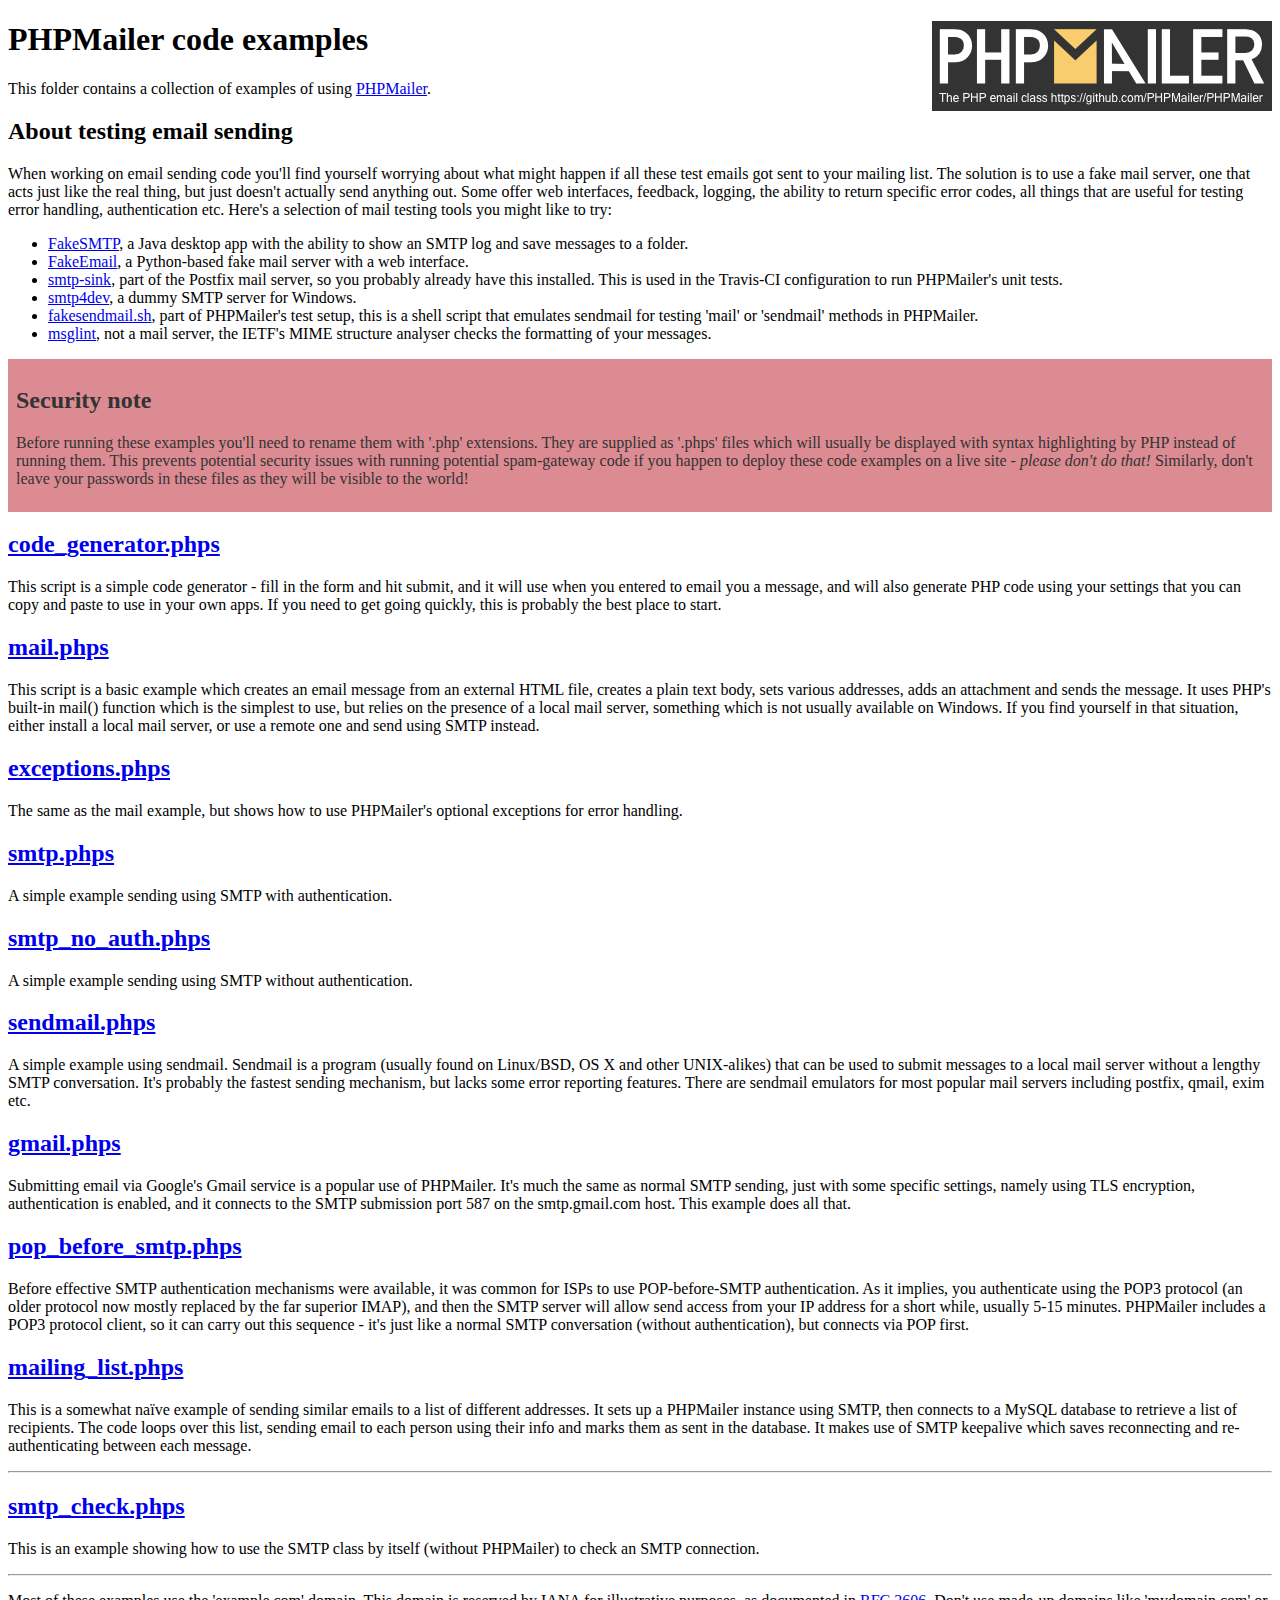
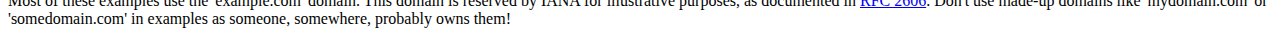
<file: mail/examples/index.html>
<!DOCTYPE html>
<html>
<head>
	<meta charset="UTF-8">
	<title>PHPMailer Examples</title>
</head>
<body>
<h1>PHPMailer code examples<a href="https://github.com/PHPMailer/PHPMailer"><img src="images/phpmailer.png" style="float:right; border:0;" alt="PHPMailer logo"></a></h1>
<p>This folder contains a collection of examples of using <a href="https://github.com/PHPMailer/PHPMailer">PHPMailer</a>.</p>
<h2>About testing email sending</h2>
<p>When working on email sending code you'll find yourself worrying about what might happen if all these test emails got sent to your mailing list. The solution is to use a fake mail server, one that acts just like the real thing, but just doesn't actually send anything out. Some offer web interfaces, feedback, logging, the ability to return specific error codes, all things that are useful for testing error handling, authentication etc. Here's a selection of mail testing tools you might like to try:</p>
<ul>
  <li><a href="https://github.com/Nilhcem/FakeSMTP">FakeSMTP</a>, a Java desktop app with the ability to show an SMTP log and save messages to a folder. </li>
  <li><a href="https://github.com/isotoma/FakeEmail">FakeEmail</a>, a Python-based fake mail server with a web interface.</li>
  <li><a href="http://www.postfix.org/smtp-sink.1.html">smtp-sink</a>, part of the Postfix mail server, so you probably already have this installed. This is used in the Travis-CI configuration to run PHPMailer's unit tests.</li>
  <li><a href="http://smtp4dev.codeplex.com">smtp4dev</a>, a dummy SMTP server for Windows.</li>
  <li><a href="https://github.com/PHPMailer/PHPMailer/blob/master/test/fakesendmail.sh">fakesendmail.sh</a>, part of PHPMailer's test setup, this is a shell script that emulates sendmail for testing 'mail' or 'sendmail' methods in PHPMailer.</li>
  <li><a href="http://tools.ietf.org/tools/msglint/">msglint</a>, not a mail server, the IETF's MIME structure analyser checks the formatting of your messages.</li>
</ul>
<div style="padding: 8px; color: #333333; background-color: #dc8b92">
<h2>Security note</h2>
<p>Before running these examples you'll need to rename them with '.php' extensions. They are supplied as '.phps' files which will usually be displayed with syntax highlighting by PHP instead of running them. This prevents potential security issues with running potential spam-gateway code if you happen to deploy these code examples on a live site - <em>please don't do that!</em> Similarly, don't leave your passwords in these files as they will be visible to the world!</p>
</div>
<h2><a href="code_generator.phps">code_generator.phps</a></h2>
<p>This script is a simple code generator - fill in the form and hit submit, and it will use when you entered to email you a message, and will also generate PHP code using your settings that you can copy and paste to use in your own apps. If you need to get going quickly, this is probably the best place to start.</p>
<h2><a href="mail.phps">mail.phps</a></h2>
<p>This script is a basic example which creates an email message from an external HTML file, creates a plain text body, sets various addresses, adds an attachment and sends the message. It uses PHP's built-in mail() function which is the simplest to use, but relies on the presence of a local mail server, something which is not usually available on Windows. If you find yourself in that situation, either install a local mail server, or use a remote one and send using SMTP instead.</p>
<h2><a href="exceptions.phps">exceptions.phps</a></h2>
<p>The same as the mail example, but shows how to use PHPMailer's optional exceptions for error handling.</p>
<h2><a href="smtp.phps">smtp.phps</a></h2>
<p>A simple example sending using SMTP with authentication.</p>
<h2><a href="smtp_no_auth.phps">smtp_no_auth.phps</a></h2>
<p>A simple example sending using SMTP without authentication.</p>
<h2><a href="sendmail.phps">sendmail.phps</a></h2>
<p>A simple example using sendmail. Sendmail is a program (usually found on Linux/BSD, OS X and other UNIX-alikes) that can be used to submit messages to a local mail server without a lengthy SMTP conversation. It's probably the fastest sending mechanism, but lacks some error reporting features. There are sendmail emulators for most popular mail servers including postfix, qmail, exim etc.</p>
<h2><a href="gmail.phps">gmail.phps</a></h2>
<p>Submitting email via Google's Gmail service is a popular use of PHPMailer. It's much the same as normal SMTP sending, just with some specific settings, namely using TLS encryption, authentication is enabled, and it connects to the SMTP submission port 587 on the smtp.gmail.com host. This example does all that.</p>
<h2><a href="pop_before_smtp.phps">pop_before_smtp.phps</a></h2>
<p>Before effective SMTP authentication mechanisms were available, it was common for ISPs to use POP-before-SMTP authentication. As it implies, you authenticate using the POP3 protocol (an older protocol now mostly replaced by the far superior IMAP), and then the SMTP server will allow send access from your IP address for a short while, usually 5-15 minutes. PHPMailer includes a POP3 protocol client, so it can carry out this sequence - it's just like a normal SMTP conversation (without authentication), but connects via POP first.</p>
<h2><a href="mailing_list.phps">mailing_list.phps</a></h2>
<p>This is a somewhat naïve example of sending similar emails to a list of different addresses. It sets up a PHPMailer instance using SMTP, then connects to a MySQL database to retrieve a list of recipients. The code loops over this list, sending email to each person using their info and marks them as sent in the database. It makes use of SMTP keepalive which saves reconnecting and re-authenticating between each message.</p>
<hr>
<h2><a href="smtp_check.phps">smtp_check.phps</a></h2>
<p>This is an example showing how to use the SMTP class by itself (without PHPMailer) to check an SMTP connection.</p>
<hr>
<p>Most of these examples use the 'example.com' domain. This domain is reserved by IANA for illustrative purposes, as documented in <a href="http://tools.ietf.org/html/rfc2606">RFC 2606</a>. Don't use made-up domains like 'mydomain.com' or 'somedomain.com' in examples as someone, somewhere, probably owns them!</p>
</body>
</html>
</file>
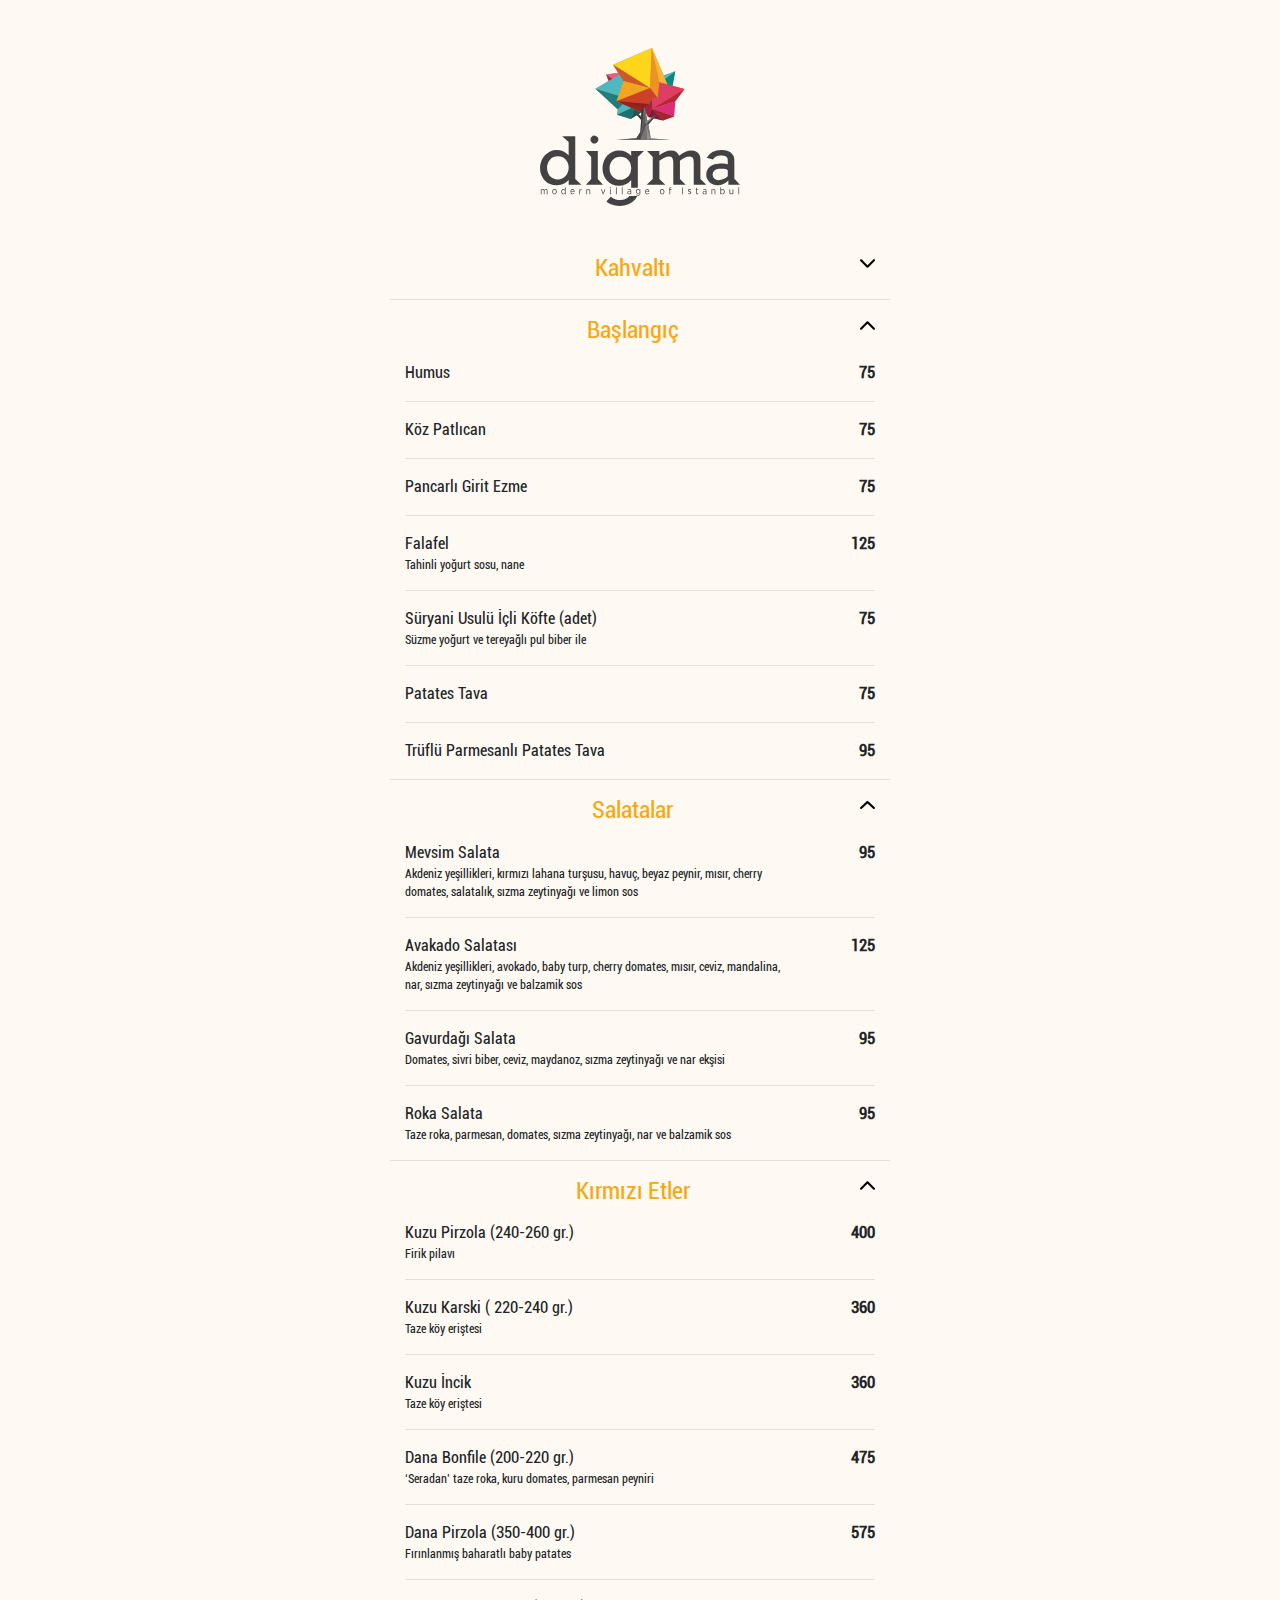
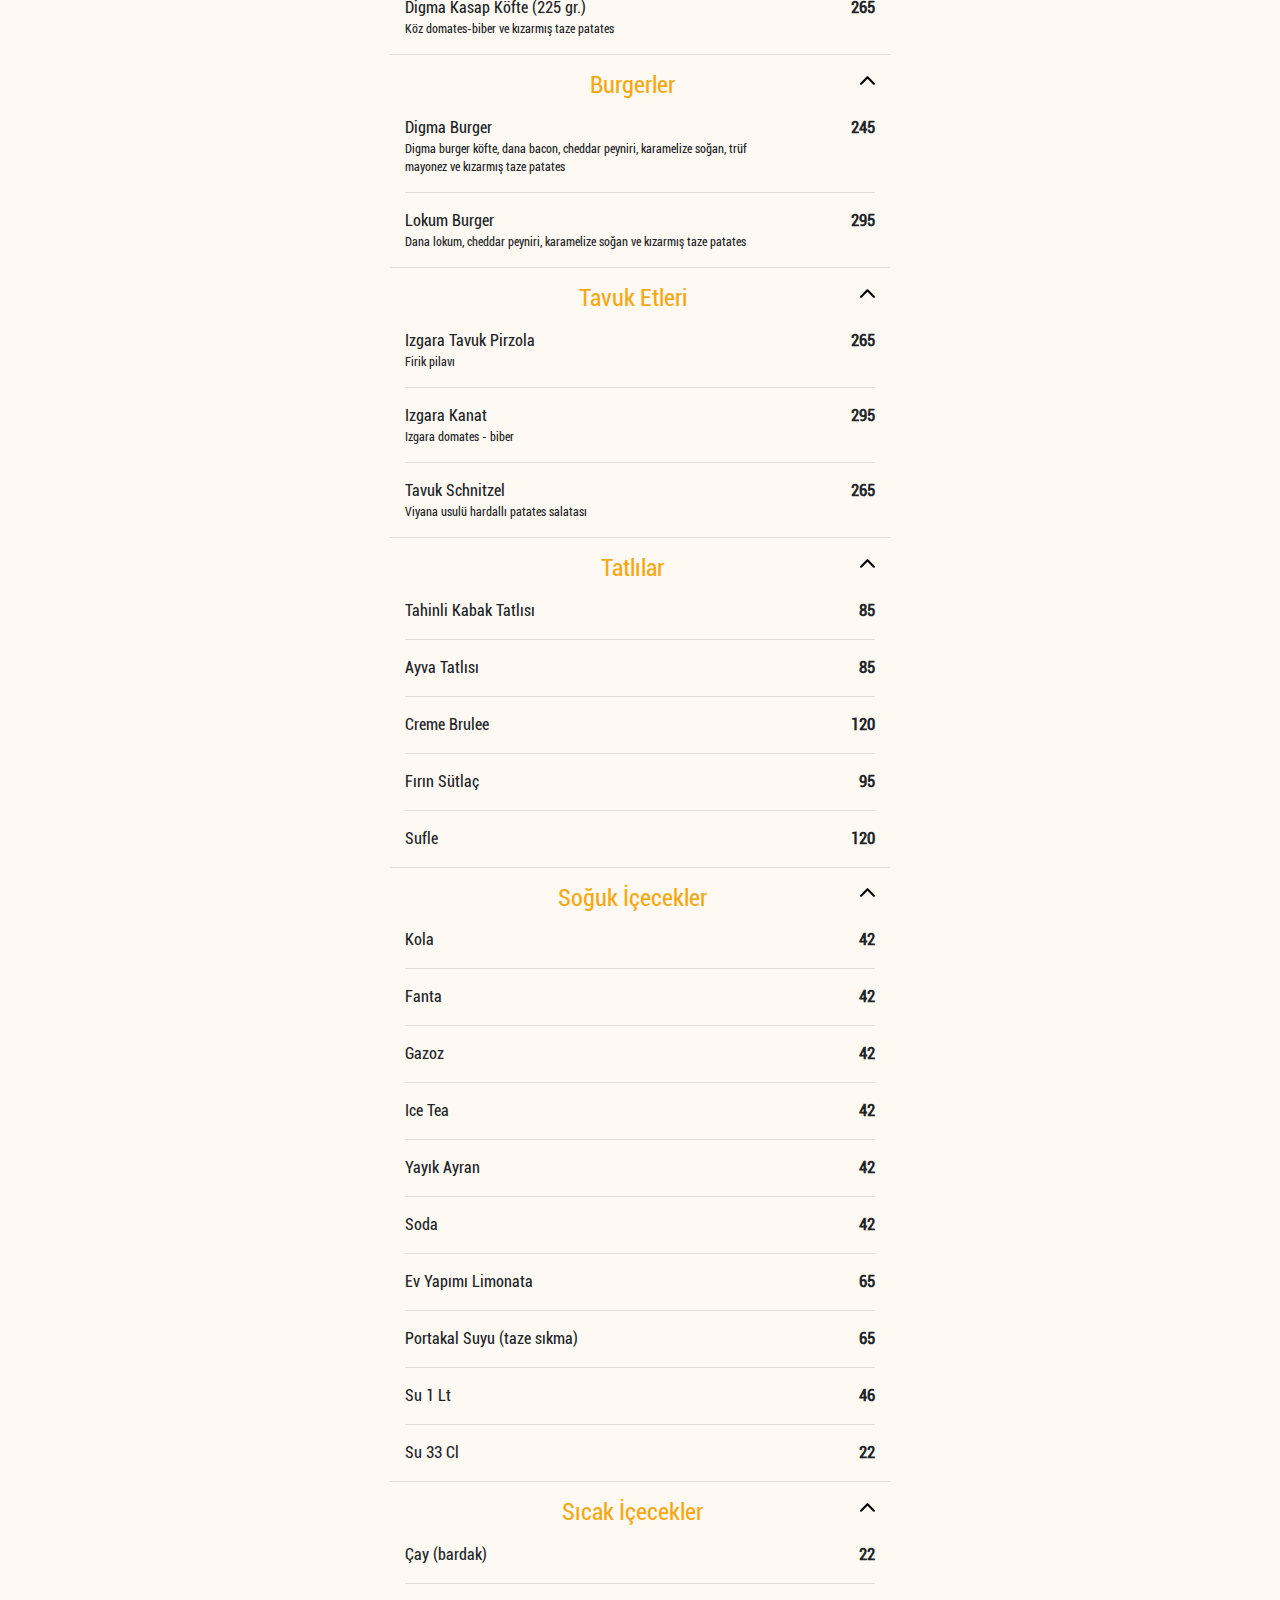
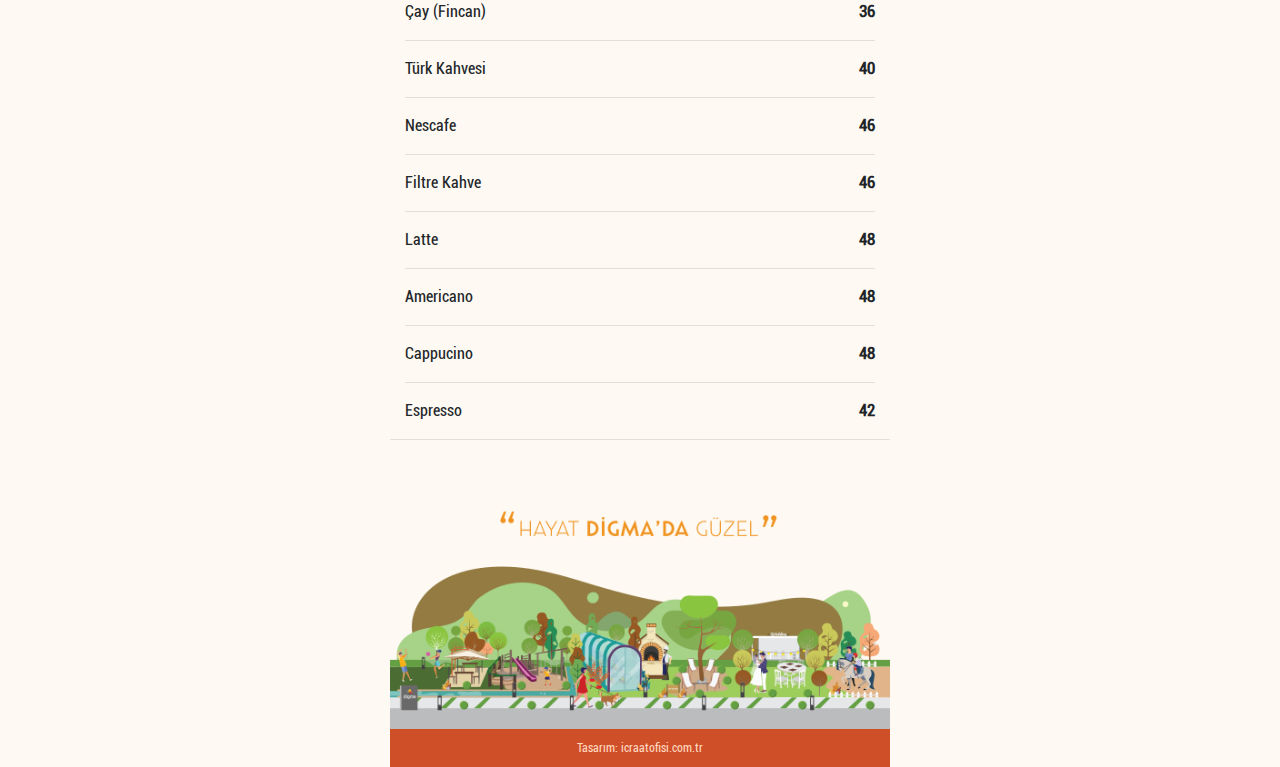
<file: menu_2022.html>
<!DOCTYPE html>
<html lang="en">
  <head>
    <meta charset="UTF-8" />
    <meta http-equiv="X-UA-Compatible" content="IE=edge" />
    <meta name="viewport" content="width=device-width, initial-scale=1.0" />
    <title>Digma Menu</title>
    <link rel="stylesheet" href="css/bootstrap.css" />
    <link rel="stylesheet" href="css/owl.carousel.css" />
    <link rel="stylesheet" href="font/font.css" />
    <link rel="stylesheet" href="css/main.css?v=13" />
  </head>

  <body>
    <div class="cont">
      <div class="container pt-5 px-0">
        <div class="row m-0">
          <div class="col-12 p-0">
            <div class="img_container text-center">
              <a href="index.html">
                <img src="img/digmalogo.svg" width="200px" />
              </a>
            </div>
            <!------------------------------->
            <div class="acordeon">
              <div class="acordeon-cabecera">
                <h4 class="mt-5 mb-3 kahvalti">
                  Kahvaltı<span class="float-right"
                    ><img id="down" src="img/down.svg" width="15px" /><img
                      id="up"
                      src="img/up.svg"
                      width="15px"
                  /></span>
                </h4>
              </div>

              <div class="acordeon-contenido default-closed">
                <div class="slider-container">
                  <div class="container p-0">
                    <div class="row m-0">
                      <div class="col-12 p-0">
                        <div class="owl-carousel owl-theme owl_1">
                          <div class="item">
                            <img src="img/slider/kahvalti/1.jpg" />
                          </div>
                          <div class="item">
                            <img src="img/slider/kahvalti/2.jpg" />
                          </div>
                        </div>
                        <div class="clear"></div>
                        <div class="owl-button-cont">
                          <div class="owl_btn o_next">
                            <div class="owl_1_next">
                              <img src="img/right.svg" width="30px" />
                            </div>
                          </div>
                          <div class="owl_btn o_prev">
                            <div class="owl_1_prev">
                              <img src="img/left.svg" width="30px" />
                            </div>
                          </div>
                        </div>
                      </div>
                    </div>
                  </div>
                </div>
                <div class="content-cont">
                  <p class="baslik mb-0">
                    Serpme Kahvaltı (Kişi Başı)<span class="float-right"
                      >360</span
                    >
                  </p>
                  <p class="icerik">
                    Trakya Eski Kaşar, Ezine Beyaz Peynir, Çeşnili Kaşkaval, Dil
                    Peyniri, Sahanda Sucuk, Sahanda Yumurta, Paçanga Böreği,
                    Pişi, Mersin Patates, Acuka, Siyah ve Yeşil Zeytin,
                    ‘’Seramızdan Domates, Salatalık, Köy Biberi, Roka ve
                    Maydanoz’’, Bal, Tereyağı, Kaymak, Tahin-Pekmez, Ev Yapımı
                    Mevsim Reçelleri, Sarelle, Ceviz içi, Mevsim Meyveleri, Taş
                    Fırından Simit ve Ekmek çeşitleri. Çay ikramımızdır.
                    (Kahvaltı servisimiz 09.30-13.30 arasındadır.)
                  </p>
                  <hr />
                </div>

                <div class="content-cont">
                  <p class="baslik">
                    Muhlama<span class="float-right">110</span>
                  </p>
                  <hr />
                </div>
                <div class="content-cont">
                  <p class="baslik">
                    Kavurmalı Yumurta<span class="float-right">125</span>
                  </p>
                  <hr />
                </div>
                <div class="content-cont">
                  <p class="baslik">
                    Pastırmalı Yumurta<span class="float-right">125</span>
                  </p>
                  <hr />
                </div>
                <div class="content-cont">
                  <p class="baslik">
                    Sucuklu Yumurta<span class="float-right">105</span>
                  </p>
                  <hr />
                </div>
                <div class="content-cont">
                  <p class="baslik">
                    Sahanda Kavurma<span class="float-right">135</span>
                  </p>
                  <hr />
                </div>
                <div class="content-cont">
                  <p class="baslik">
                    Sahanda Pastırma<span class="float-right">135</span>
                  </p>
                  <hr />
                </div>
                <div class="content-cont">
                  <p class="baslik">
                    Sahanda Sucuk<span class="float-right">115</span>
                  </p>
                  <hr />
                </div>
                <div class="content-cont">
                  <p class="baslik">
                    Menemen<span class="float-right">90</span>
                  </p>
                  <hr />
                </div>
                <div class="content-cont">
                  <p class="baslik">
                    Peynirli Menemen<span class="float-right">100</span>
                  </p>
                  <hr />
                </div>
                <div class="content-cont">
                  <p class="baslik">Omlet<span class="float-right">85</span></p>
                  <hr />
                </div>
                <div class="content-cont">
                  <p class="baslik">
                    Peynirli Omlet<span class="float-right">95</span>
                  </p>
                  <hr />
                </div>
                <div class="content-cont">
                  <p class="baslik">
                    Sebzeli Omlet<span class="float-right">95</span>
                  </p>
                  <hr />
                </div>
                <div class="content-cont">
                  <p class="baslik">
                    Peynirli Rulo Börek<span class="float-right">80</span>
                  </p>
                  <hr />
                </div>
                <div class="content-cont">
                  <p class="baslik">Pişi<span class="float-right">68</span></p>
                  <hr>
                </div>
                <div class="content-cont">
                  <p class="baslik">Peynir Çeşitleri<span class="float-right">68</span></p>
                  <hr>
                </div>
                <div class="content-cont">
                  <p class="baslik">Siyah / Yeşil Zeytin<span class="float-right">42</span></p>
                  <hr>
                </div>
                <div class="content-cont">
                  <p class="baslik">Bal & Manda Kaymağı<span class="float-right">85</span></p>
                  <hr>
                </div>
                <div class="content-cont">
                  <p class="baslik">Tereyağı<span class="float-right">42</span></p>
                  <hr>
                </div>
                <div class="content-cont">
                  <p class="baslik">Organik Mevsim Reçelleri<span class="float-right">42</span></p>
                  <hr>
                </div>
                <div class="content-cont">
                  <p class="baslik">Karpuz & Kavun<span class="float-right">45</span></p>
                  <hr>
                </div>
                <div class="content-cont">
                  <p class="baslik">Seradan Söğüş<span class="float-right">68</span></p>
                </div>

                <div class="slider-container">
                  <div class="container p-0">
                    <div class="row m-0">
                      <div class="col-12 p-0">
                        <div class="owl-carousel owl-theme owl_1">
                          <div class="item">
                            <img src="img/slider/kahvalti/7.jpg" />
                          </div>
                          <div class="item">
                            <img src="img/slider/kahvalti/8.jpg" />
                          </div>
                          <div class="item">
                            <img src="img/slider/kahvalti/9.jpg" />
                          </div>
                          <div class="item">
                            <img src="img/slider/kahvalti/10.jpg" />
                          </div>
                          <div class="item">
                            <img src="img/slider/kahvalti/11.jpg" />
                          </div>
                          <div class="item">
                            <img src="img/slider/kahvalti/12.jpg" />
                          </div>
                        </div>
                        <div class="clear"></div>
                        <div class="owl-button-cont">
                          <div class="owl_btn o_next">
                            <div class="owl_1_next">
                              <img src="img/right.svg" width="30px" />
                            </div>
                          </div>
                          <div class="owl_btn o_prev">
                            <div class="owl_1_prev">
                              <img src="img/left.svg" width="30px" />
                            </div>
                          </div>
                        </div>
                      </div>
                    </div>
                  </div>
                </div>
              </div>
              <hr />
              <!------------------------------->

              <div class="acordeon-cabecera active">
                <h4 class="mb-3 baslangic">
                  Başlangıç<span class="float-right"
                    ><img id="down" src="img/down.svg" width="15px" /><img
                      id="up"
                      src="img/up.svg"
                      width="15px"
                  /></span>
                </h4>
              </div>

              <div class="acordeon-contenido">

                <div class="content-cont">
                  <p class="baslik">Humus<span class="float-right">75</span></p>
                  <hr />
                </div>

                <div class="content-cont">
                  <p class="baslik">
                    Köz Patlıcan<span class="float-right">75</span>
                  </p>
                  <hr />
                </div>

                <div class="content-cont">
                  <p class="baslik">
                    Pancarlı Girit Ezme<span class="float-right">75</span>
                  </p>
                  <hr />
                </div>

                <div class="content-cont">
                  <p class="baslik mb-0">
                    Falafel<span class="float-right">125</span>
                  </p>
                  <p class="icerik">Tahinli yoğurt sosu, nane</p>
                  <hr />
                </div>

                <div class="content-cont">
                  <p class="baslik mb-0">
                    Süryani Usulü İçli Köfte (adet)<span class="float-right"
                      >75</span
                    >
                  </p>
                  <p class="icerik">Süzme yoğurt ve tereyağlı pul biber ile</p>
                  <hr />
                </div>

                <div class="content-cont">
                  <p class="baslik">
                    Patates Tava<span class="float-right">75</span>
                  </p>
                  <hr />
                </div>

                <div class="content-cont">
                  <p class="baslik">
                    Trüflü Parmesanlı Patates Tava<span class="float-right"
                      >95</span
                    >
                  </p>
                </div>
              </div>
              <hr />
              <!------------------------------->

              <div class="acordeon-cabecera active">
                <h4 class="mb-3 salatalar">
                  Salatalar<span class="float-right"
                    ><img id="down" src="img/down.svg" width="15px" /><img
                      id="up"
                      src="img/up.svg"
                      width="15px"
                  /></span>
                </h4>
              </div>
              <div class="acordeon-contenido">
                <div class="content-cont">
                  <p class="baslik mb-0">
                    Mevsim Salata<span class="float-right">95</span>
                  </p>
                  <p class="icerik">
                    Akdeniz yeşillikleri, kırmızı lahana turşusu, havuç, beyaz
                    peynir, mısır, cherry domates, salatalık, sızma zeytinyağı
                    ve limon sos
                  </p>
                  <hr />
                </div>

                <div class="content-cont">
                  <p class="baslik mb-0">
                    Avakado Salatası<span class="float-right">125</span>
                  </p>
                  <p class="icerik">
                    Akdeniz yeşillikleri, avokado, baby turp, cherry domates,
                    mısır, ceviz, mandalina, nar, sızma zeytinyağı ve balzamik
                    sos
                  </p>
                  <hr />
                </div>

                <div class="content-cont">
                  <p class="baslik mb-0">
                    Gavurdağı Salata <span class="float-right">95</span>
                  </p>
                  <p class="icerik">
                    Domates, sivri biber, ceviz, maydanoz, sızma zeytinyağı ve
                    nar ekşisi
                  </p>
                  <hr />
                </div>

                <div class="content-cont">
                  <p class="baslik mb-0">
                    Roka Salata<span class="float-right">95</span>
                  </p>
                  <p class="icerik">
                    Taze roka, parmesan, domates, sızma zeytinyağı, nar ve
                    balzamik sos
                  </p>
                </div>
              </div>
              <hr />
              <!------------------------------->

              <div class="acordeon-cabecera active">
                <h4 class="mb-3 etler">
                  Kırmızı Etler<span class="float-right"
                    ><img id="down" src="img/down.svg" width="15px" /><img
                      id="up"
                      src="img/up.svg"
                      width="15px"
                  /></span>
                </h4>
              </div>

              <div class="acordeon-contenido">
                <div class="text-left et">

                  <div class="content-cont">
                    <p class="baslik">
                      Kuzu Pirzola (240-260 gr.)<span class="float-right"
                        >400</span
                      >
                    </p>
                    <p class="icerik">Firik pilavı</p>
                    <hr />
                  </div>

                  <div class="content-cont">
                    <p class="baslik">
                      Kuzu Karski ( 220-240 gr.)<span class="float-right"
                        >360</span
                      >
                    </p>
                    <p class="icerik">Taze köy eriştesi</p>
                    <hr />
                  </div>

                  <div class="content-cont">
                    <p class="baslik">
                      Kuzu İncik<span class="float-right">360</span>
                    </p>
                    <p class="icerik">Taze köy eriştesi</p>
                    <hr />
                  </div>

                  <div class="content-cont">
                    <p class="baslik">
                      Dana Bonfile (200-220 gr.)<span class="float-right"
                        >475</span
                      >
                    </p>
                    <p class="icerik">
                      ‘Seradan’ taze roka, kuru domates, parmesan peyniri
                    </p>
                    <hr />
                  </div>

                  <div class="content-cont">
                    <p class="baslik">
                      Dana Pirzola (350-400 gr.)<span class="float-right"
                        >575</span
                      >
                    </p>
                    <p class="icerik">Fırınlanmış baharatlı baby patates</p>
                    <hr />
                  </div>

                  <div class="content-cont">
                    <p class="baslik">
                      Digma Kasap Köfte (225 gr.)<span class="float-right"
                        >265</span
                      >
                    </p>
                    <p class="icerik">
                      Köz domates-biber ve kızarmış taze patates
                    </p>
                  </div>
                </div>
              </div>
              <hr />
              <!------------------------------->

              <div class="acordeon-cabecera active">
                <h4 class="mb-3 burgerler">
                  Burgerler<span class="float-right"
                    ><img id="down" src="img/down.svg" width="15px" /><img
                      id="up"
                      src="img/up.svg"
                      width="15px"
                  /></span>
                </h4>
              </div>

              <div class="acordeon-contenido">
                <div class="text-left">
                  <div class="content-cont">
                    <p class="baslik mb-0">
                      Digma Burger<span class="float-right">245</span>
                    </p>
                    <p class="icerik">
                      Digma burger köfte, dana bacon, cheddar peyniri,
                      karamelize soğan, trüf mayonez ve kızarmış taze patates
                    </p>
                    <hr />
                  </div>

                  <div class="content-cont">
                    <p class="baslik mb-0">
                      Lokum Burger<span class="float-right">295</span>
                    </p>
                    <p class="icerik">
                      Dana lokum, cheddar peyniri, karamelize soğan ve kızarmış
                      taze patates
                    </p>
                  </div>
                </div>
              </div>
              <hr />
              <!------------------------------->

              <div class="acordeon-cabecera active">
                <h4 class="mb-3 tavuk">
                  Tavuk Etleri<span class="float-right"
                    ><img id="down" src="img/down.svg" width="15px" /><img
                      id="up"
                      src="img/up.svg"
                      width="15px"
                  /></span>
                </h4>
              </div>

              <div class="acordeon-contenido">
                <div class="text-left">
                  <div class="content-cont">
                    <p class="baslik mb-0">
                      Izgara Tavuk Pirzola<span class="float-right">265</span>
                    </p>
                    <p class="icerik">Firik pilavı</p>
                    <hr />
                  </div>

                  <div class="content-cont">
                    <p class="baslik mb-0">
                      Izgara Kanat<span class="float-right">295</span>
                    </p>
                    <p class="icerik">Izgara domates - biber</p>
                    <hr />
                  </div>

                  <div class="content-cont">
                    <p class="baslik mb-0">
                      Tavuk Schnitzel<span class="float-right">265</span>
                    </p>
                    <p class="icerik">Viyana usulü hardallı patates salatası</p>
                  </div>
                </div>
              </div>
              <hr />
              <!------------------------------->

              <!-- <div class="acordeon-cabecera active">
                <h4 class="mb-3 firin">
                  Fırından<span class="float-right"
                    ><img id="down" src="img/down.svg" width="15px" /><img
                      id="up"
                      src="img/up.svg"
                      width="15px"
                  /></span>
                </h4>
              </div>

              <div class="acordeon-contenido">
                <div class="text-left">
                  <div class="content-cont">
                    <p class="baslik mb-0">
                      Margharita<span class="float-right">105</span>
                    </p>
                    <p class="icerik">
                      Özel Digma Sos, mozzarella peyniri, ‘seradan’ taze roka
                    </p>
                    <hr />
                  </div>

                  <div class="content-cont">
                    <p class="baslik mb-0">
                      Digma Miktos Pizza <span class="float-right">145</span>
                    </p>
                    <p class="icerik">
                      Pizza sos, mozzarella peyniri, pepperoni, mantar, dana
                      sosis, siyah zeytin, yeşil zeytin, mısır, yeşil biber,
                      kapya biber ve cherry domates
                    </p>
                    <hr />
                  </div>

                  <div class="content-cont">
                    <p class="baslik mb-0">
                      Füme Antrikotlu Pizza <span class="float-right">175</span>
                    </p>
                    <p class="icerik">
                      Özel Digma sos, mozzarella peyniri, füme antrikot,
                      ‘seradan’ taze roka, parmesan
                    </p>
                    <hr />
                  </div>

                  <div class="content-cont">
                    <p class="baslik">
                      Lahmacun <span class="float-right">40</span>
                    </p>
                    <hr />
                  </div>
                  <div class="content-cont">
                    <p class="baslik">
                      Kaşarlı Pide <span class="float-right">68</span>
                    </p>
                    <hr />
                  </div>
                  <div class="content-cont">
                    <p class="baslik">
                      Sucuklu Kaşarlı Pide <span class="float-right">74</span>
                    </p>
                    <hr />
                  </div>
                  <div class="content-cont">
                    <p class="baslik">
                      Kıymalı Pide <span class="float-right">82</span>
                    </p>
                    <hr />
                  </div>
                  <div class="content-cont">
                    <p class="baslik">
                      Kıymalı Kaşarlı Pide<span class="float-right">88</span>
                    </p>
                    <hr />
                  </div>
                  <div class="content-cont">
                    <p class="baslik">
                      Kuşbaşılı Pide<span class="float-right">94</span>
                    </p>
                    <hr />
                  </div>
                  <div class="content-cont">
                    <p class="baslik">
                      Kuşbaşılı Kaşarlı Pide <span class="float-right">99</span>
                    </p>
                    <hr />
                  </div>
                  <div class="content-cont">
                    <p class="baslik">
                      Pastırmalı Yumurtalı Pide<span class="float-right"
                        >120</span
                      >
                    </p>
                    <hr />
                  </div>
                  <div class="content-cont">
                    <p class="baslik">
                      Kavurmalı Pide <span class="float-right">134</span>
                    </p>
                    <hr />
                  </div>
                  <div class="content-cont">
                    <p class="baslik">
                      Kavurmalı Kaşarlı Pide
                      <span class="float-right">140</span>
                    </p>
                  </div>
                </div>
              </div>
              <hr /> -->
              <!------------------------------->

              <div class="acordeon-cabecera active">
                <h4 class="mb-3 tatli">
                  Tatlılar<span class="float-right"
                    ><img id="down" src="img/down.svg" width="15px" /><img
                      id="up"
                      src="img/up.svg"
                      width="15px"
                  /></span>
                </h4>
              </div>

              <div class="acordeon-contenido">
                <div class="text-left">
                  <div class="content-cont">
                    <p class="baslik">
                      Tahinli Kabak Tatlısı <span class="float-right">85</span>
                    </p>
                    <hr />
                  </div>

                  <div class="content-cont">
                    <p class="baslik">
                      Ayva Tatlısı <span class="float-right">85</span>
                    </p>
                    <hr />
                  </div>

                  <div class="content-cont">
                    <p class="baslik">
                      Creme Brulee <span class="float-right">120</span>
                    </p>
                    <hr />
                  </div>

                  <div class="content-cont">
                    <p class="baslik">
                      Fırın Sütlaç <span class="float-right">95</span>
                    </p>
                    <hr />
                  </div>

                  <div class="content-cont">
                    <p class="baslik">
                      Sufle <span class="float-right">120</span>
                    </p>
                  </div>
                </div>
              </div>
              <hr />
              <!------------------------------->

              <div class="acordeon-cabecera active">
                <h4 class="mb-3 soguk">
                  Soğuk İçecekler<span class="float-right"
                    ><img id="down" src="img/down.svg" width="15px" /><img
                      id="up"
                      src="img/up.svg"
                      width="15px"
                  /></span>
                </h4>
              </div>

              <div class="acordeon-contenido">
                <div class="text-left">
                  <div class="content-cont">
                    <p class="baslik">
                      Kola<span class="float-right">42</span>
                    </p>
                    <hr />
                  </div>
                  <div class="content-cont">
                    <p class="baslik">
                      Fanta<span class="float-right">42</span>
                    </p>
                    <hr />
                  </div>
                  <div class="content-cont">
                    <p class="baslik">
                      Gazoz<span class="float-right">42</span>
                    </p>
                    <hr />
                  </div>

                  <div class="content-cont">
                    <p class="baslik">
                      Ice Tea <span class="float-right">42</span>
                    </p>
                    <hr />
                  </div>

                  <div class="content-cont">
                    <p class="baslik">
                      Yayık Ayran<span class="float-right">42</span>
                    </p>
                    <hr />
                  </div>

                  <div class="content-cont">
                    <p class="baslik">
                      Soda<span class="float-right">42</span>
                    </p>
                    <hr />
                  </div>

                  <div class="content-cont">
                    <p class="baslik">
                      Ev Yapımı Limonata<span class="float-right">65</span>
                    </p>
                    <hr />
                  </div>

                  <div class="content-cont">
                    <p class="baslik">
                      Portakal Suyu (taze sıkma)
                      <span class="float-right">65</span>
                    </p>
                    <hr />
                  </div>

                  <div class="content-cont">
                    <p class="baslik">
                      Su 1 Lt<span class="float-right">46</span>
                    </p>
                    <hr />
                  </div>

                  <div class="content-cont">
                    <p class="baslik">
                      Su 33 Cl <span class="float-right">22</span>
                    </p>
                  </div>
                </div>
              </div>
              <hr />
              <!------------------------------->

              <div class="acordeon-cabecera active">
                <h4 class="mb-3 sicak">
                  Sıcak İçecekler<span class="float-right"
                    ><img id="down" src="img/down.svg" width="15px" /><img
                      id="up"
                      src="img/up.svg"
                      width="15px"
                  /></span>
                </h4>
              </div>
              <div class="acordeon-contenido">
                <div class="text-left">
                  <div class="content-cont">
                    <p class="baslik">
                      Çay (bardak)<span class="float-right">22</span>
                    </p>
                    <hr />
                  </div>
                  <div class="content-cont">
                    <p class="baslik">
                      Çay (Fincan)<span class="float-right">36</span>
                    </p>
                    <hr />
                  </div>
                  <div class="content-cont">
                    <p class="baslik">
                      Türk Kahvesi<span class="float-right">40</span>
                    </p>
                    <hr />
                  </div>

                  <div class="content-cont">
                    <p class="baslik">
                      Nescafe<span class="float-right">46</span>
                    </p>
                    <hr />
                  </div>

                  <div class="content-cont">
                    <p class="baslik">
                      Filtre Kahve<span class="float-right">46</span>
                    </p>
                    <hr />
                  </div>

                  <div class="content-cont">
                    <p class="baslik">
                      Latte<span class="float-right">48</span>
                    </p>
                    <hr />
                  </div>

                  <div class="content-cont">
                    <p class="baslik">
                      Americano<span class="float-right">48</span>
                    </p>
                    <hr />
                  </div>

                  <div class="content-cont">
                    <p class="baslik">
                      Cappucino <span class="float-right">48</span>
                    </p>
                    <hr />
                  </div>

                  <div class="content-cont">
                    <p class="baslik">
                      Espresso<span class="float-right">42</span>
                    </p>
                  </div>
                </div>
              </div>
              <hr />
              <!------------------------------->
            </div>
          </div>
        </div>
        <img src="img/footer.png" width="100%" />
        <footer class="text-center">
          <a href="http://icraatofisi.com.tr/">Tasarım: icraatofisi.com.tr</a>
        </footer>
      </div>
    </div>

    <script src="js/jquery.js"></script>
    <script src="js/bootstrap.min.js"></script>
    <script src="js/owl.carousel.js"></script>
    <script src="js/main.js?v=3"></script>
    <script>
      $(".acordeon").on("click", ".acordeon-cabecera", function () {
        $(this).toggleClass("active").next().slideToggle(500);
      });
    </script>
  </body>
</html>
</file>
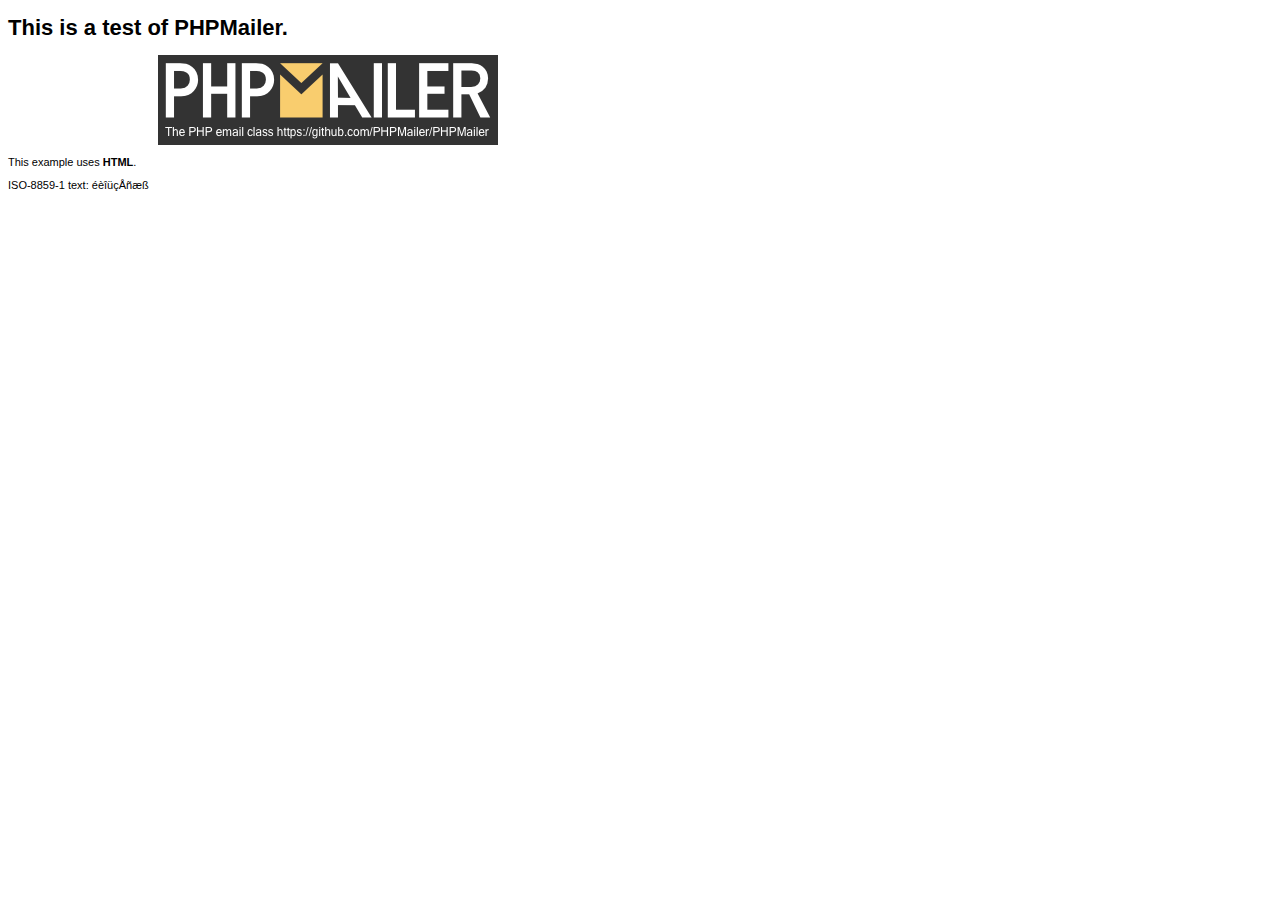
<file: mail/examples/contents.html>
<!DOCTYPE HTML PUBLIC "-//W3C//DTD HTML 4.01 Transitional//EN" "http://www.w3.org/TR/html4/loose.dtd">
<html>
<head>
  <meta http-equiv="Content-Type" content="text/html; charset=iso-8859-1">
  <title>PHPMailer Test</title>
</head>
<body>
<div style="width: 640px; font-family: Arial, Helvetica, sans-serif; font-size: 11px;">
  <h1>This is a test of PHPMailer.</h1>
  <div align="center">
    <a href="https://github.com/PHPMailer/PHPMailer/"><img src="images/phpmailer.png" height="90" width="340" alt="PHPMailer rocks"></a>
  </div>
  <p>This example uses <strong>HTML</strong>.</p>
  <p>ISO-8859-1 text: ���������</p>
</div>
</body>
</html>
</file>
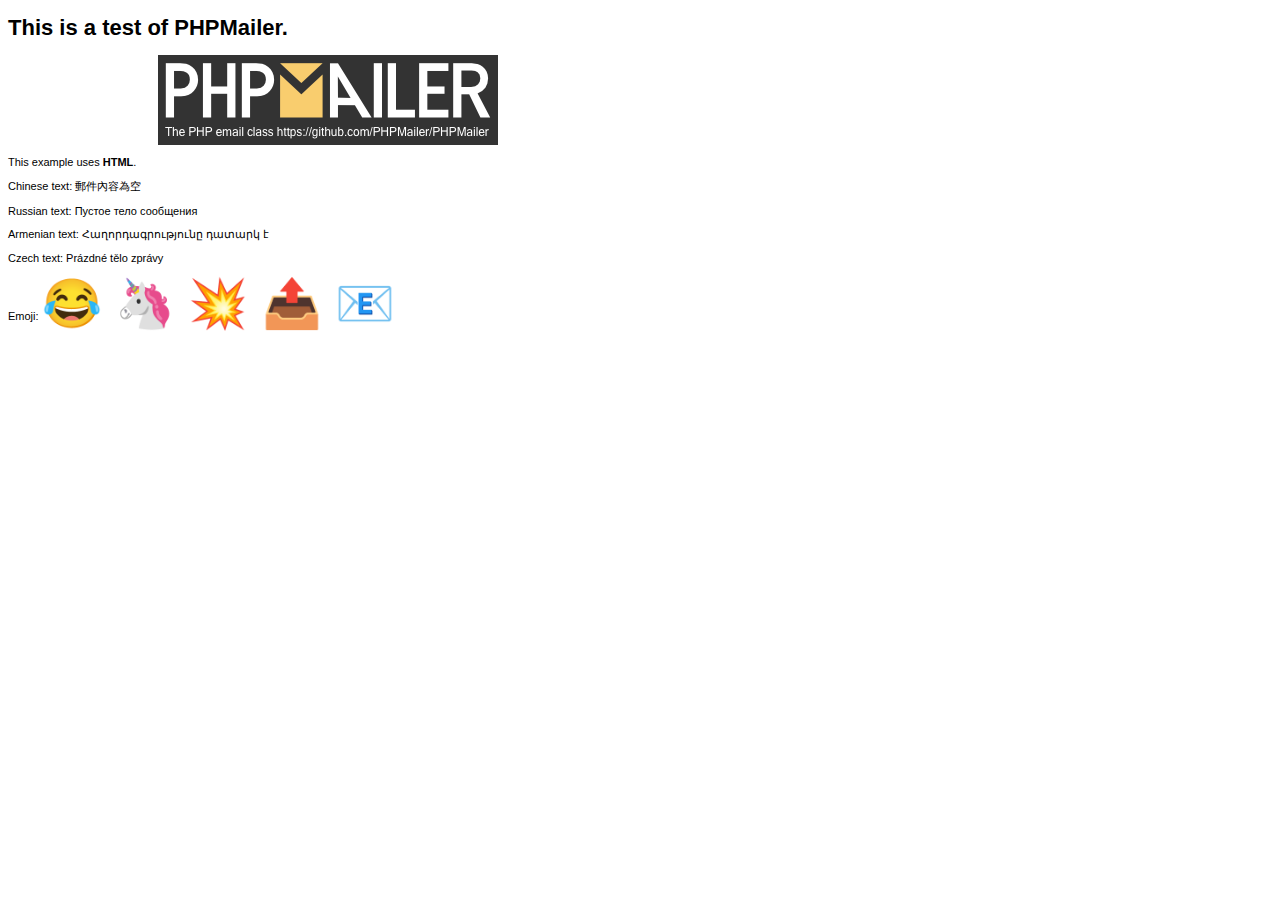
<file: mail/examples/contentsutf8.html>
<!DOCTYPE HTML PUBLIC "-//W3C//DTD HTML 4.01 Transitional//EN" "http://www.w3.org/TR/html4/loose.dtd">
<html>
<head>
  <meta http-equiv="Content-Type" content="text/html; charset=utf-8">
  <title>PHPMailer Test</title>
</head>
<body>
<div style="width: 640px; font-family: Arial, Helvetica, sans-serif; font-size: 11px;">
  <h1>This is a test of PHPMailer.</h1>
  <div align="center">
    <a href="https://github.com/PHPMailer/PHPMailer/"><img src="images/phpmailer.png" height="90" width="340" alt="PHPMailer rocks"></a>
  </div>
  <p>This example uses <strong>HTML</strong>.</p>
  <p>Chinese text: 郵件內容為空</p>
  <p>Russian text: Пустое тело сообщения</p>
  <p>Armenian text: Հաղորդագրությունը դատարկ է</p>
  <p>Czech text: Prázdné tělo zprávy</p>
  <p>Emoji: <span style="font-size: 48px">😂 🦄 💥 📤 📧</span></p>
</div>
</body>
</html>
</file>
<file: font/font.css>
@font-face {
    font-family: 'Roboto Cn';
    src: url('Roboto-Condensed.woff2') format('woff2'),
        url('Roboto-Condensed.woff') format('woff');
    font-weight: normal;
    font-style: normal;
    font-display: swap;
}
</file>
<file: css/main.css>
@font-face {
    font-family: 'Roboto Cn';
    src: url('../font/Roboto-Condensed.woff2') .collapse_yorumat('woff2'), url('../font/Roboto-Condensed.woff') .collapse_yorumat('woff');
    font-weight: normal;
    font-style: normal;
    font-display: swap;
}

html {
    scroll-behavior: smooth;
    overflow-x: hidden;
}

a:hover {
    text-decoration: none;
}

body {
    margin: 0;
    padding: 0;
    background-color: #fef9f2;
    font-family: 'Roboto Cn';
}

.cont {
    max-width: 500px;
    margin: 0 auto;
}

.baslik {
    font-size: 16px;
}

.icerik {
    width: 80%;
    font-size: 12px;
}

.img-container {
    margin: 1rem 0 2rem 0;
}

.menu-buttons {
    width: 100%;
    display: flex;
    flex-direction: column;
    justify-content: center;
    align-items: center;
}

.menu-buttons a {
    width: 100%;
    display: flex;
    justify-content: center;
    align-items: center;
}

.menu-buttons .button {
    width: 80%;
    margin: 10px 0;
    padding: 1rem;
    font-size: 20px;
    background: none;
    color: #242424;
    border: 1px solid #cf4f29;
    border-radius: 3px;
    transition: .1s all ease-in-out;
}

.menu-buttons .button:nth-child(2) {
    border-color: #f6a814;
}

.menu-buttons .button:nth-child(3) {
    border-color: #4db9be;
}

.menu-buttons .button:nth-child(4) {
    border-color: #f2a51e;
}

.hdg-container {
    width: 100%;
    display: flex;
    justify-content: center;
    align-items: center;
    margin: 1rem 0 3rem 0;
}

.hdg-container img {
    width: 60%;
}

.menu-footer {
    width: 100%;
    bottom: 0;
    left: 0;
    position: fixed;
}

.button:focus {
    outline: none;
    background: #f6a814;
    border-color: #f6a814 !important;
    color: white;
}

h1,
h4 {
    text-align: center;
    padding: 0px 15px;
}

h4 {
    cursor: pointer;
    color: #f6a814;
}

.white {
    color: white;
}

h4 span {
    font-size: 14px;
}

.content-cont {
    padding: 0px 15px;
}

.content-cont span {
    font-weight: bold;
}

.et .baslik {
    margin: 0;
}

.clear {
    clear: both;
}

.owl-nav {
    display: none;
}

.slider-container .owl_btn {
    font-size: 40px;
    color: #fff;
    position: absolute;
    line-height: 40px;
    display: flex;
    height: 40px;
    top: 50%;
    cursor: pointer;
    z-index: 10000;
    width: 37px;
    padding: 5px;
}

.o_next {
    right: 0;
}

footer {
    background-color: #cf4f29;
    color: #ffd8be;
    font-size: 12px;
    padding: 10px;
}

footer a {
    color: #ffd8be;
    text-decoration: none;
}

footer a:hover {
    color: #ffd8be;
    text-decoration: none;
}

.acordion {
    display: none;
}

.default-closed {
    display: none;
}

.active #down {
    display: none;
}

#up {
    display: none;
}

.active #up {
    display: inline;
}

.index_btn {
    padding: 50px 0px;
    color: #fff;
    margin: 20px 15px;
}

#menu {
    background-color: #f3a632;
}

#yorum {
    background-color: #4eb9bf;
    cursor: pointer;
}

.collapse_yorum {
    background-color: #4eb9bf;
    margin: 0px 15px;
    padding: 15px 0px;
    display: none;
}

.collapse_yorum p {
    margin: 0;
    color: #fff;
}

.collapse_yorum label {
    margin-top: 10px;
    width: 100%;
    padding: 0px 15px;
}

.collapse_yorum label input {
    width: 100%;
    border-radius: 0;
    padding: 5px;
    border: 0;
    border-bottom: 2px solid #ccc;
    background: transparent;
    color: #fff;
}

.collapse_yorum label textarea {
    width: 100%;
    padding: 5px;
    border-radius: 0;
    border: 0;
    background: transparent;
    border-bottom: 2px solid #ccc;
    color: #fff;
}

.collapse_yorum label input:active,
.collapse_yorum label input:focus,
.collapse_yorum label textarea:active,
.collapse_yorum label textarea:focus {
    outline: 0;
    border: 0;
    border-bottom: 2px solid #ccc;
}

.collapse_yorum button {
    background: #fff;
    border: 0;
    width: 100%;
    padding: 10px;
    text-align: center;
    color: #4eb9bf;
}

.collapse_yorum button:active,
.collapse_yorum button:focus {
    border: 0;
    outline: 0;
}

.index_btn h4 {
    font-size: 22px;
}
</file>
